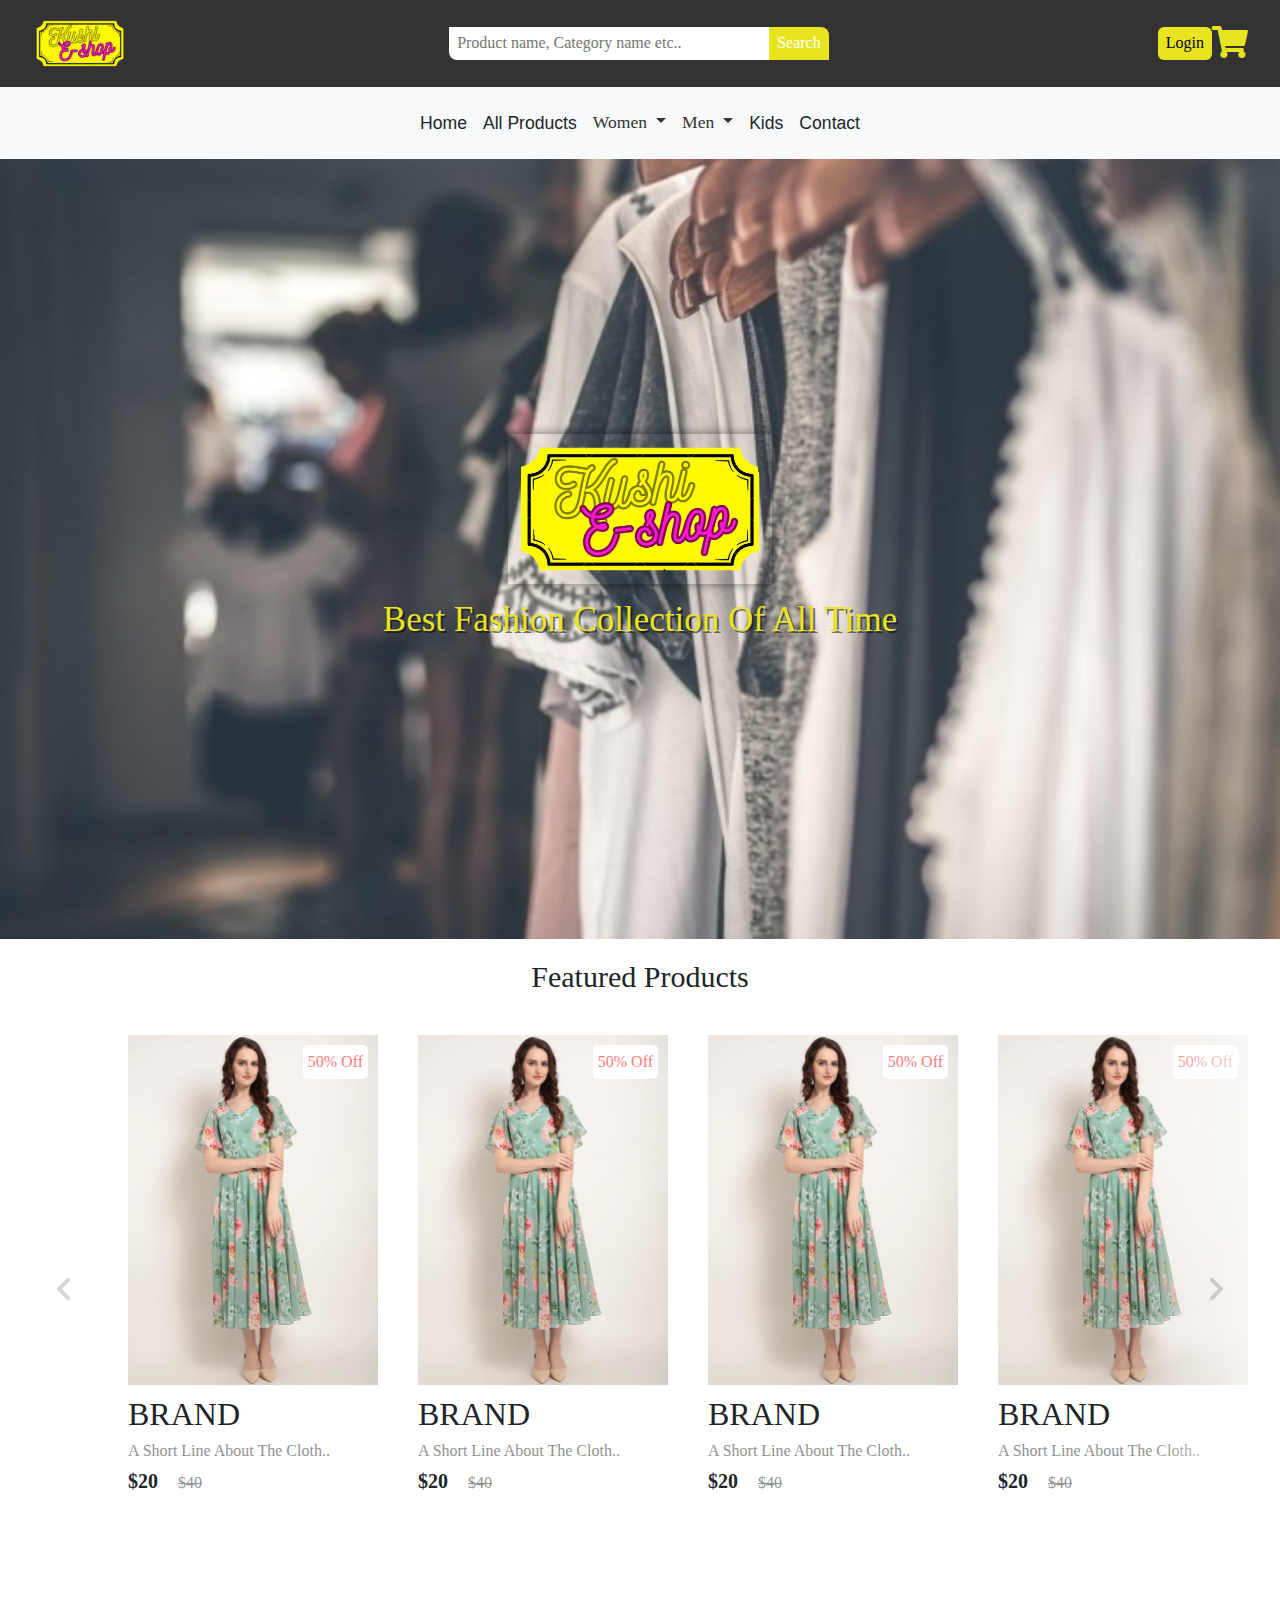
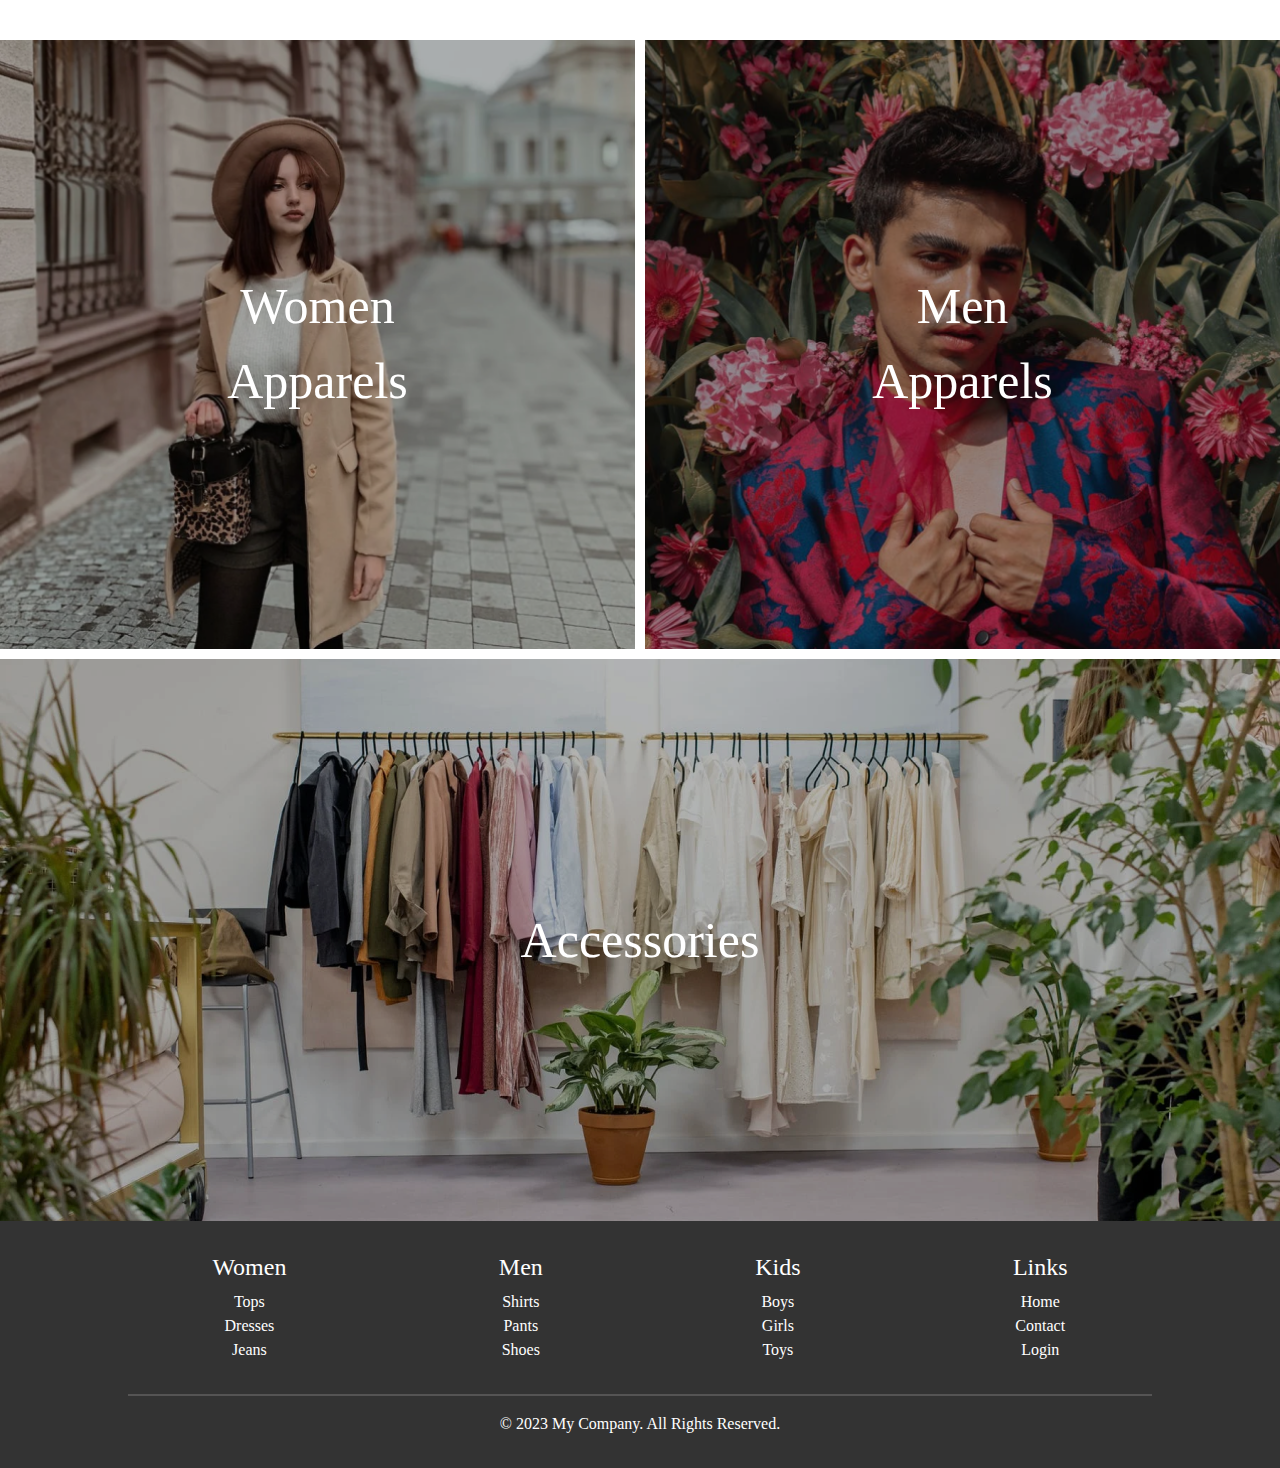
<file: praveena-mam-project/index.html>
<!DOCTYPE html>
<html lang="en">

<head>
    <meta charset="UTF-8" />
    <meta http-equiv="X-UA-Compatible" content="IE=edge" />
    <meta name="viewport" content="width=device-width, initial-scale=1.0" />
    <link rel="stylesheet" href="https://maxcdn.bootstrapcdn.com/bootstrap/4.0.0/css/bootstrap.min.css">
    <link rel="stylesheet" href="https://use.fontawesome.com/releases/v5.7.2/css/all.css">
    <script src="https://code.jquery.com/jquery-3.2.1.slim.min.js"></script>
    <script src="https://cdnjs.cloudflare.com/ajax/libs/popper.js/1.12.9/umd/popper.min.js"></script>
    <script src="https://maxcdn.bootstrapcdn.com/bootstrap/4.0.0/js/bootstrap.min.js"></script>
    <link rel="stylesheet" href="css/home.css" />
    <link href="https://cdn.jsdelivr.net/npm/bootstrap@5.0.2/dist/css/bootstrap.min.css" rel="stylesheet" integrity="sha384-EVSTQN3/azprG1Anm3QDgpJLIm9Nao0Yz1ztcQTwFspd3yD65VohhpuuCOmLASjC" crossorigin="anonymous">
    <script src="https://cdn.jsdelivr.net/npm/bootstrap@5.0.2/dist/js/bootstrap.bundle.min.js" integrity="sha384-MrcW6ZMFYlzcLA8Nl+NtUVF0sA7MsXsP1UyJoMp4YLEuNSfAP+JcXn/tWtIaxVXM" crossorigin="anonymous"></script>
    <title>KUSHI E-SHOP</title>
</head>

<body>
  <header class="">
    <div id="header1"></div>
    <script src="js/header.js"></script>
  </header>

  <!--Home Section -1 Cover Image Section-->
  <div class = "cover-image">
    <div class="content">
      <img src="img/logo.png" class="logo" alt="">
      <p class="sub-heading">best fashion collection of all time</p>
    </div>
  </div>
  <!--Featured Products Section-->
  <section class="product">
    <h2 class="product-category">Featured Products</h2>
    <button class="pre-btn"><img src="img/arrow.png" alt=""></button>
    <button class="nxt-btn"><img src="img/arrow.png" alt=""></button>
    <div class="product-container">
      <div class="product-card">
          <div class="product-image">
              <span class="discount-tag">50% off</span>
              <img src="img/card1.png" class="product-thumb" alt="">
              <button class="card-btn">add to whislist</button>
          </div>
          <div class="product-info">
              <h2 class="product-brand">brand</h2>
              <p class="product-short-des">a short line about the cloth..</p>
              <span class="price">$20</span><span class="actual-price">$40</span>
          </div>
      </div>
      <div class="product-card">
        <div class="product-image">
            <span class="discount-tag">50% off</span>
            <img src="img/card1.png" class="product-thumb" alt="">
            <button class="card-btn">add to whislist</button>
        </div>
        <div class="product-info">
            <h2 class="product-brand">brand</h2>
            <p class="product-short-des">a short line about the cloth..</p>
            <span class="price">$20</span><span class="actual-price">$40</span>
        </div>
    </div>
    <div class="product-card">
      <div class="product-image">
          <span class="discount-tag">50% off</span>
          <img src="img/card1.png" class="product-thumb" alt="">
          <button class="card-btn">add to whislist</button>
      </div>
      <div class="product-info">
          <h2 class="product-brand">brand</h2>
          <p class="product-short-des">a short line about the cloth..</p>
          <span class="price">$20</span><span class="actual-price">$40</span>
      </div>
    </div>
    <div class="product-card">
      <div class="product-image">
          <span class="discount-tag">50% off</span>
          <img src="img/card1.png" class="product-thumb" alt="">
          <button class="card-btn">add to whislist</button>
      </div>
      <div class="product-info">
          <h2 class="product-brand">brand</h2>
          <p class="product-short-des">a short line about the cloth..</p>
          <span class="price">$20</span><span class="actual-price">$40</span>
      </div>
    </div>
    <div class="product-card">
      <div class="product-image">
          <span class="discount-tag">50% off</span>
          <img src="img/card1.png" class="product-thumb" alt="">
          <button class="card-btn">add to whislist</button>
      </div>
      <div class="product-info">
          <h2 class="product-brand">brand</h2>
          <p class="product-short-des">a short line about the cloth..</p>
          <span class="price">$20</span><span class="actual-price">$40</span>
      </div>
    </div>
    <div class="product-card">
      <div class="product-image">
          <span class="discount-tag">50% off</span>
          <img src="img/card1.png" class="product-thumb" alt="">
          <button class="card-btn">add to whislist</button>
      </div>
      <div class="product-info">
          <h2 class="product-brand">brand</h2>
          <p class="product-short-des">a short line about the cloth..</p>
          <span class="price">$20</span><span class="actual-price">$40</span>
      </div>
    </div>
    <div class="product-card">
      <div class="product-image">
          <span class="discount-tag">50% off</span>
          <img src="img/card1.png" class="product-thumb" alt="">
          <button class="card-btn">add to whislist</button>
      </div>
      <div class="product-info">
          <h2 class="product-brand">brand</h2>
          <p class="product-short-des">a short line about the cloth..</p>
          <span class="price">$20</span><span class="actual-price">$40</span>
      </div>
    </div>
    <div class="product-card">
      <div class="product-image">
          <span class="discount-tag">50% off</span>
          <img src="img/card1.png" class="product-thumb" alt="">
          <button class="card-btn">add to whislist</button>
      </div>
      <div class="product-info">
          <h2 class="product-brand">brand</h2>
          <p class="product-short-des">a short line about the cloth..</p>
          <span class="price">$20</span><span class="actual-price">$40</span>
      </div>
    </div> 
  </div>
  <script src="js/home.js"></script>
  </section>
  <!-- collections -->
  <section class="collection-container">
  <a href="#" class="collection">
      <img src="img/women-collection.png" alt="">
      <p class="collection-title">women <br> apparels</p>
  </a>
  <a href="#" class="collection">
      <img src="img/men-collection.png" alt="">
      <p class="collection-title">men <br> apparels</p>
  </a>
  <a href="#" class="collection">
      <img src="img/accessories-collection.png" alt="">
      <p class="collection-title">accessories</p>
  </a>
</section>
<!-- Footer Section -->
<footer class="footer">
  <script src="js/footer.js"></script>
</footer>

</body>
</html>
</file>
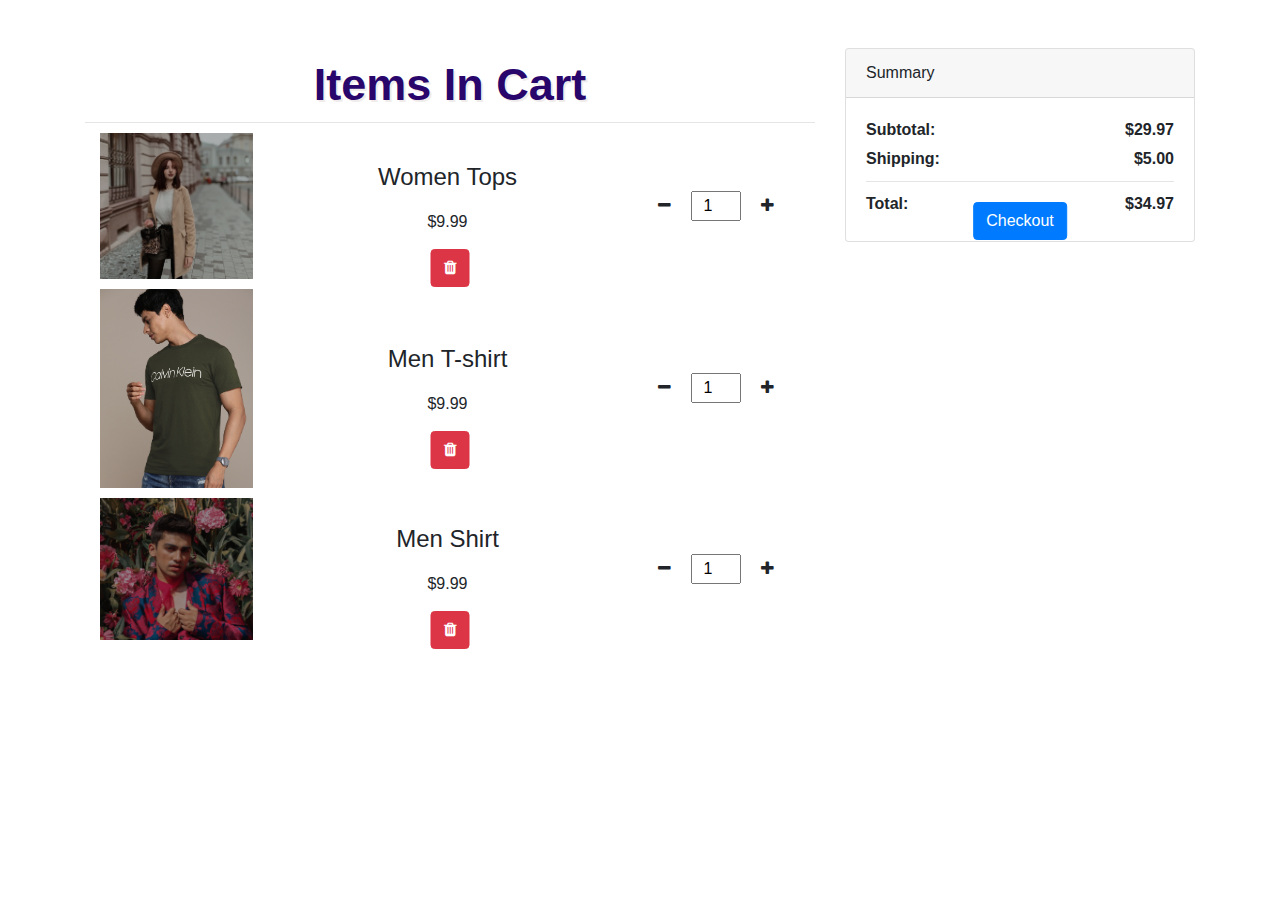
<file: praveena-mam-project/cartpage.html>
<!DOCTYPE html>
<html lang="en">

<head>
    <meta charset="UTF-8" />
    <meta http-equiv="X-UA-Compatible" content="IE=edge" />
    <meta name="viewport" content="width=device-width, initial-scale=1.0" />
    <!-- Add Bootstrap CSS and JS links in the head section of your HTML file -->
    <link rel="stylesheet" href="https://maxcdn.bootstrapcdn.com/bootstrap/4.5.2/css/bootstrap.min.css">
    <link rel="stylesheet" href="https://cdnjs.cloudflare.com/ajax/libs/font-awesome/4.7.0/css/font-awesome.min.css">
    <link rel="stylesheet" href="https://stackpath.bootstrapcdn.com/bootstrap/4.3.1/css/bootstrap.min.css">
    <link rel="stylesheet" href="css/cartcss.css" />
    <title>KUSHI E-SHOP</title>
</head>

<body>
    <div class="container mt-5">
        <div class="row">
          <div class="col-lg-8">
            <h3>Items in Cart</h3>
            <hr>
            <div class="cart-items">
              <div class="cart-item">
                <div class="col-lg-3 col-md-3 col-sm-12 item-image">
                  <img src="img/women-collection.png">
                </div>
                <div class="col-lg-6 col-md-6 col-sm-12 item-details">
                  <h4>Women Tops</h4>
                  <p>$9.99</p>
                  <button class="btn btn-danger delete-btn"><i class="fa fa-trash"></i></button>
                </div>
                <div class="col-lg-3 col-md-3 col-sm-12 item-quantity">
                  <button class="btn btn-default quantity-btn minus"><i class="fa fa-minus"></i></button>
                  <input type="number" class="quantity-input" value="1">
                  <button class="btn btn-default quantity-btn plus"><i class="fa fa-plus"></i></button>
                </div>
              </div>
              <div class="cart-item">
                <div class="col-lg-3 col-md-3 col-sm-12 item-image">
                  <img src="img/product image 3.png">
                </div>
                <div class="col-lg-6 col-md-6 col-sm-12 item-details">
                  <h4>Men T-shirt</h4>
                  <p>$9.99</p>
                  <button class="btn btn-danger delete-btn"><i class="fa fa-trash"></i></button>
                </div>
                <div class="col-lg-3 col-md-3 col-sm-12 item-quantity">
                  <button class="btn btn-default quantity-btn minus"><i class="fa fa-minus"></i></button>
                  <input type="number" class="quantity-input" value="1">
                  <button class="btn btn-default quantity-btn plus"><i class="fa fa-plus"></i></button>
                </div>
              </div>
              <div class="cart-item">
                <div class="col-lg-3 col-md-3 col-sm-12 item-image">
                  <img src="img/men-collection.png">
                </div>
                <div class="col-lg-6 col-md-6 col-sm-12 item-details">
                  <h4>Men Shirt</h4>
                  <p>$9.99</p>
                  <button class="btn btn-danger delete-btn"><i class="fa fa-trash"></i></button>
                </div>
                <div class="col-lg-3 col-md-3 col-sm-12 item-quantity">
                  <button class="btn btn-default quantity-btn minus"><i class="fa fa-minus"></i></button>
                  <input type="number" class="quantity-input" value="1">
                  <button class="btn btn-default quantity-btn plus"><i class="fa fa-plus"></i></button>
                </div>
              </div>
            </div>
          </div>
          <div class="col-lg-4 card-div">
            <div class="card summary-card">
              <div class="card-header">Summary</div>
              <div class="card-body">
                <div class="subtotal">
                  <span>Subtotal:</span>
                  <span>$29.97</span>
                </div>
                <div class="shipping">
                  <span>Shipping:</span>
                  <span>$5.00</span>
                </div>
                <hr>
                <div class="total">
                  <span>Total:</span>
                  <span>$34.97</span>
                </div>
                <button class="btn btn-primary checkout-btn">Checkout</button>
              </div>
            </div>
          </div>
        </div>
      </div>      
</body>
</html>
</file>
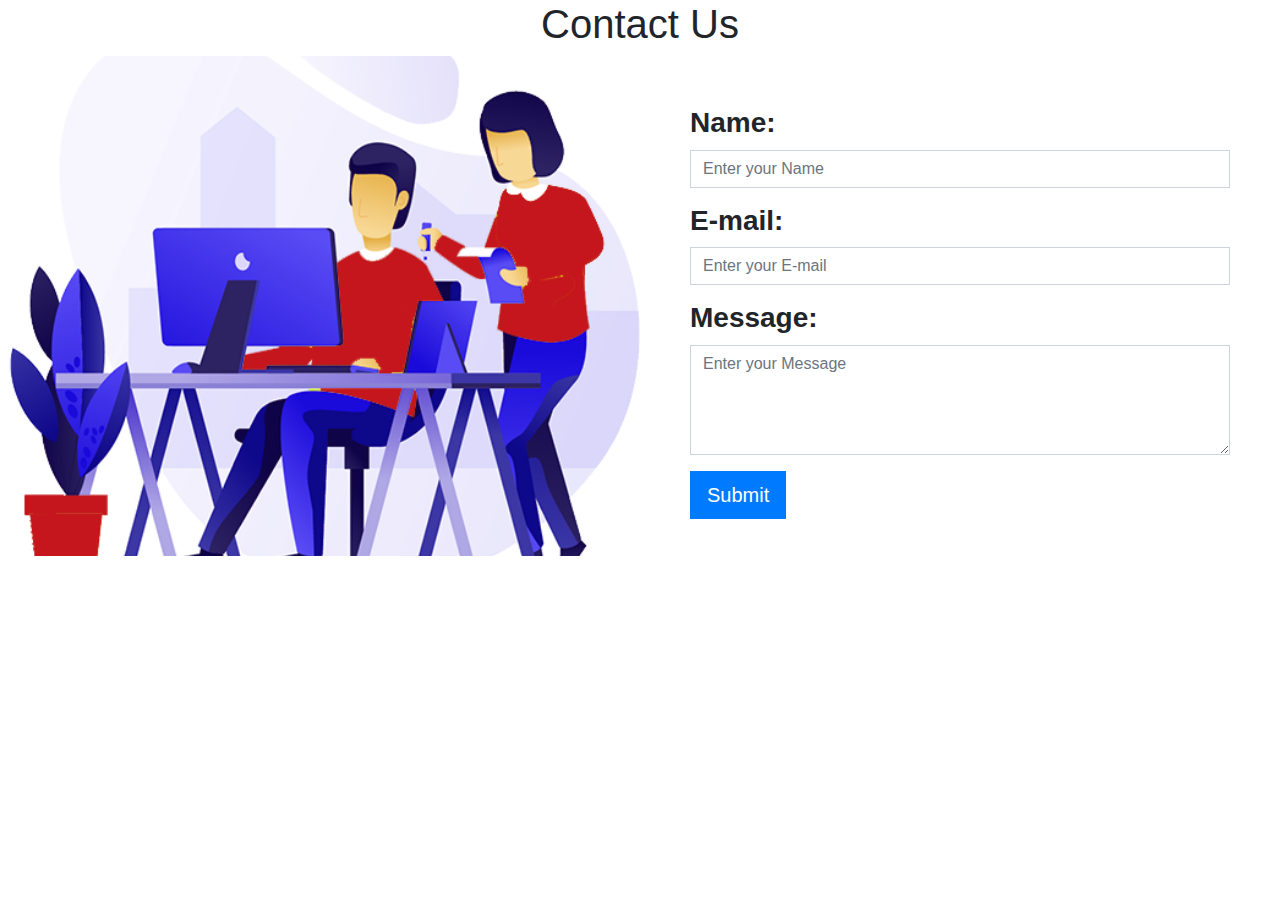
<file: praveena-mam-project/contactpage.html>
<!DOCTYPE html>
<html>
  <head>
    <title>Contact Us</title>
    <link rel="stylesheet" href="https://stackpath.bootstrapcdn.com/bootstrap/4.3.1/css/bootstrap.min.css">
    <style>
        h2{
            text-align: center;
            font-size: 40px;
        }
      .contact-image {
        background: url('img/contact.png') no-repeat center;
        background-size: cover;
        height: 500px;
      }
      
      .contact-form {
        padding: 50px;
      }
      
      .contact-form h3 {
        margin-bottom: 10px;
        font-weight: bold;
      }
      
      .form-control {
        border-radius: 0;
      }
      
      button[type="submit"] {
        border-radius: 0;
        background-color: #007bff;
        color: #fff;
      }
    </style>
  </head>
  <body>
    <h2>Contact Us</h2>
  </hr>
    <div class="container-fluid">
      <div class="row">
        <div class="col-md-6 contact-image"></div>
        <div class="col-md-6 contact-form">
          <div class="form-group">
            <h3>Name:</h3>
            <input type="text" class="form-control" placeholder="Enter your Name" required>
          </div>
          <div class="form-group">
            <h3>E-mail:</h3>
            <input type="email" class="form-control" placeholder="Enter your E-mail" required>
          </div>
          <div class="form-group">
            <h3>Message:</h3>
            <textarea class="form-control" rows="4" placeholder="Enter your Message" required></textarea>
          </div>
          <button type="submit" class="btn btn-primary btn-lg">Submit</button>
        </div>
      </div>
    </div>
  </body>
</html>
</file>
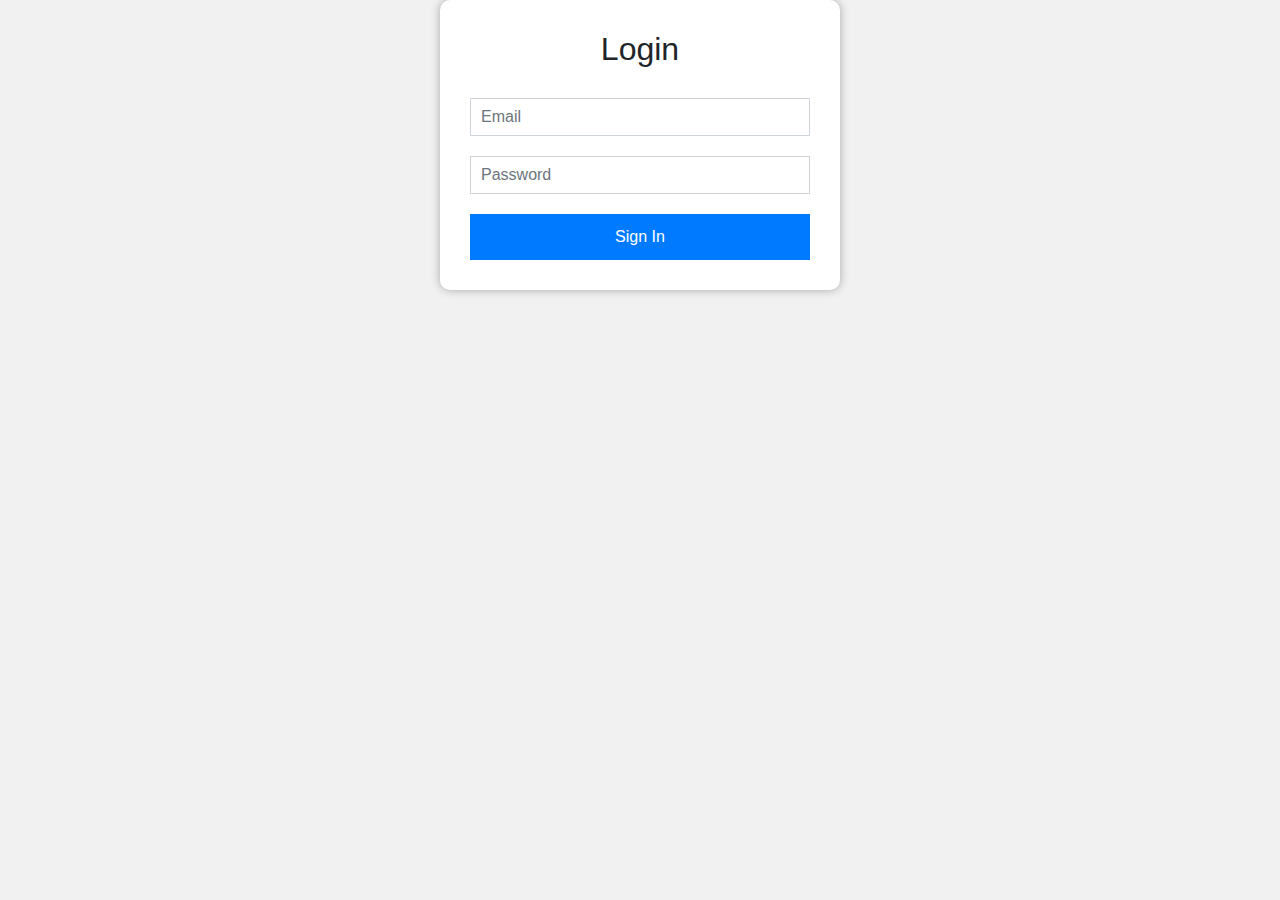
<file: praveena-mam-project/login.html>
<!DOCTYPE html>
<html>
  <head>
    <title>Login</title>
    <meta name="viewport" content="width=device-width, initial-scale=1">
    <link rel="stylesheet" href="https://stackpath.bootstrapcdn.com/bootstrap/4.3.1/css/bootstrap.min.css">
    <style>
      body {
        background-color: #f1f1f1;
      }
      
      .login-form {
        background-color: #fff;
        border-radius: 10px;
        box-shadow: 0 0 10px rgba(0, 0, 0, 0.3);
        margin: auto;
        max-width: 400px;
        padding: 30px;
        text-align: center;
      }
      
      h2 {
        margin-bottom: 30px;
      }
      
      input[type="email"],
      input[type="password"] {
        border-radius: 0;
        margin-bottom: 20px;
        padding: 10px;
        width: 100%;
      }
      
      button[type="submit"] {
        border-radius: 0;
        background-color: #007bff;
        color: #fff;
        padding: 10px 20px;
      }
    </style>
  </head>
  <body>
    <div class="container">
      <div class="row">
        <div class="col-md-6 offset-md-3 login-form">
          <h2>Login</h2>
          <form onsubmit="return login()">
            <div class="form-group">
              <input type="email" class="form-control" placeholder="Email" id="email" required>
            </div>
            <div class="form-group">
              <input type="password" class="form-control" placeholder="Password" id="password" required>
            </div>
            <button type="submit" class="btn btn-primary btn-block">Sign In</button>
          </form>
        </div>
      </div>
    </div>
    
    <script>
      function login() {
        var email = document.getElementById("email").value;
        var password = document.getElementById("password").value;
        
        if (email === "admin@admin.com" && password === "123456") {
          alert("Login successful");
          return true;
        } else {
          alert("Incorrect email or password");
          return false;
        }
      }
    </script>
  </body>
</html>
</file>
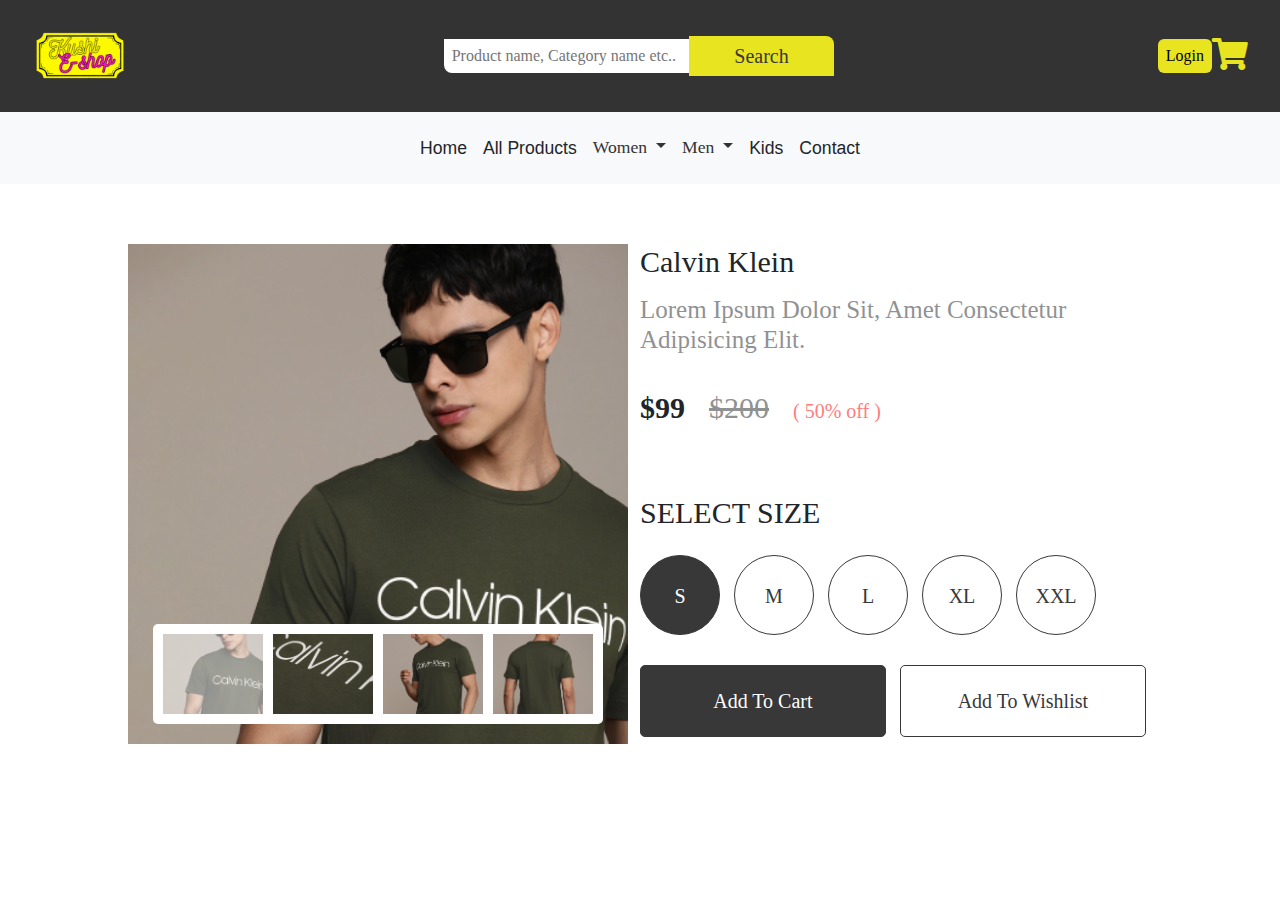
<file: praveena-mam-project/product.html>
<!DOCTYPE html>
<html lang="en">

<head>
    <meta charset="UTF-8" />
    <meta http-equiv="X-UA-Compatible" content="IE=edge" />
    <meta name="viewport" content="width=device-width, initial-scale=1.0" />
    <link rel="stylesheet" href="https://maxcdn.bootstrapcdn.com/bootstrap/4.0.0/css/bootstrap.min.css">
    <link rel="stylesheet" href="https://use.fontawesome.com/releases/v5.7.2/css/all.css">
    <script src="https://code.jquery.com/jquery-3.2.1.slim.min.js"></script>
    <script src="https://cdnjs.cloudflare.com/ajax/libs/popper.js/1.12.9/umd/popper.min.js"></script>
    <script src="https://maxcdn.bootstrapcdn.com/bootstrap/4.0.0/js/bootstrap.min.js"></script>
    <link rel="stylesheet" href="css/home.css">
    <link rel="stylesheet" href="css/product.css">
    <script src="js/footer.js"></script>
    <script src="js/home.js"></script>
    <script src="js/product.js"></script>
    <title>KUSHI E-SHOP</title>
</head>
<body>
    <header>
        <div id="header1"></div>
        <script src="js/header.js"></script>
      </header>

      <section class="product-details">
        <div class="image-slider">
            <div class="product-images">
                <img src="img/product image 1.png" class="active" alt="">
                <img src="img/product image 2.png" alt="">
                <img src="img/product image 3.png" alt="">
                <img src="img/product image 4.png" alt="">
            </div>
        </div>
        <div class="details">
            <h2 class="product-brand">calvin klein</h2>
            <p class="product-short-des">Lorem ipsum dolor sit, amet consectetur adipisicing elit.</p>
            <span class="product-price">$99</span>
            <span class="product-actual-price">$200</span>
            <span class="product-discount">( 50% off )</span>
            <p class="product-sub-heading">select size</p>
            <input type="radio" name="size" value="s" checked hidden id="s-size">
            <label for="s-size" class="size-radio-btn check">s</label>
            <input type="radio" name="size" value="m" hidden id="m-size">
            <label for="m-size" class="size-radio-btn">m</label>
            <input type="radio" name="size" value="l" hidden id="l-size">
            <label for="l-size" class="size-radio-btn">l</label>
            <input type="radio" name="size" value="xl" hidden id="xl-size">
            <label for="xl-size" class="size-radio-btn">xl</label>
            <input type="radio" name="size" value="xxl" hidden id="xxl-size">
            <label for="xxl-size" class="size-radio-btn">xxl</label>
            <button class="btn cart-btn">add to cart</button>
            <button class="btn">add to wishlist</button>
        </div>
        <script src="js/product.js"></script>
    </section>

      <!-- Footer Section -->
      <footer class="footer">
        <script src="js/footer.js"></script>
    </footer>
</body>
</file>
<file: praveena-mam-project/css/home.css>
@import 'nav.css';
@import 'footer.css';

.cover-image{
  width: 100%;
  height: calc(100vh - 120px);
  background-image: url('../img/cover-image.jpg');
  background-size: cover;
  display: flex;
  justify-content: center;
  align-items: center;
}

.cover-image .logo{
  height: 150px;
  display: block;
  margin: auto;
  box-shadow: 0px 0px 10px rgba(0, 0, 0, 0.5);
}

.cover-image .sub-heading{
  margin-top: 10px;
  text-align: center;
  color: #e8e420;
  text-transform: capitalize;
  font-size: 35px;
  font-weight: 300;
  text-shadow: 2px 2px rgba(0, 0, 0, 0.5);
}

.product{
  position: relative;
  overflow: hidden;
  padding: 20px 0;
}

.product-category{
  padding: 0 10vw;
  text-align: center;
  font-size: 30px;
  font-weight: 500;
  margin-bottom: 40px;
  text-transform: capitalize;
}

.product-container{
  padding: 0 10vw;
  display: flex;
  overflow-x: auto;
  scroll-behavior: smooth;
}

.product-container::-webkit-scrollbar{
  display: none;
}

.product-card{
  flex: 0 0 auto;
  width: 250px;
  height: 65vh;
  margin-right: 40px;
}

.product-image{
  position: relative;
  width: 100%;
  height: 350px;
  overflow: hidden;
}

.product-thumb{
  width: 100%;
  height: 350px;
  object-fit: cover;
}

.discount-tag{
  position: absolute;
  background: #fff;
  padding: 5px;
  border-radius: 5px;
  color: #ff7d7d;
  right: 10px;
  top: 10px;
  text-transform: capitalize;
}

.card-btn{
  position: absolute;
  bottom: 10px;
  left: 50%;
  transform: translateX(-50%);
  padding: 10px;
  width: 90%;
  text-transform: capitalize;
  border: none;
  outline: none;
  background: #fff;
  border-radius: 5px;
  transition: 0.5s;
  cursor: pointer;
  opacity: 0;
}

.product-card:hover .card-btn{
  opacity: 1;
}

.card-btn:hover{
  background: #efefef;
}

.product-info{
  width: 100%;
  height: 100px;
  padding-top: 10px;
}

.product-brand{
  text-transform: uppercase;
}

.product-short-des{
  width: 100%;
  height: 20px;
  line-height: 20px;
  overflow: hidden;
  opacity: 0.5;
  text-transform: capitalize;
  margin: 5px 0;
}

.price{
  font-weight: 900;
  font-size: 20px;
}

.actual-price{
  margin-left: 20px;
  opacity: 0.5;
  text-decoration: line-through;
}

.pre-btn, .nxt-btn{
  border: none;
  width: 10vw;
  height: 100%;
  position: absolute;
  top: 0;
  display: flex;
  justify-content: center;
  align-items: center;
  background: linear-gradient(90deg, rgba(255, 255, 255, 0) 0%, #fff 100%);
  cursor: pointer;
  z-index: 8;
}

.pre-btn{
  left: 0;
  transform: rotate(180deg);
}

.nxt-btn{
  right: 0;
}

.pre-btn img, .nxt-btn img{
  opacity: 0.2;
}

.pre-btn:hover img, .nxt-btn:hover img{
  opacity: 1;
}

.collection-container{
  width: 100%;
  display: grid;
  grid-template-columns: repeat(2, 1fr);
  grid-gap: 10px;
}

.collection{
  position: relative;
}

.collection img{
  width: 100%;
  height: 100%;
  object-fit: cover;
}

.collection p{
  position: absolute;
  top: 50%;
  left: 50%;
  transform: translate(-50%, -50%);
  text-align: center;
  color: #fff;
  font-size: 50px;
  text-transform: capitalize;
}

.collection:nth-child(3){
  grid-column: span 2;
  margin-bottom: 10px;
}
</file>
<file: praveena-mam-project/css/cartcss.css>
h3{
  margin-top: 10px;
  text-align: center;
  color: #29066b;
  text-transform: capitalize;
  font-size: 5vh;
  font-weight: bolder;
  text-shadow: 2px 2px rgb(241, 236, 236);
}
.cart-items {
    margin-bottom: 20px;
  }
  
  .cart-item {
    display: flex;
    justify-content: space-between;
    align-items: center;
    margin-bottom: 10px;
  }
  
  .item-image img {
    width: 100%;
  }
  
  .item-details {
    padding-left: 10px;
  }
  
  .item-details h4 {
    margin-top: 0;
    text-align: center;
  }

  .item-details p {
    margin-top: 2vh;
    text-align: center;
  }

  .delete-btn{
  margin-top: 2vh;
  position: absolute; /* Position the button relative to the nearest positioned ancestor */
  left: 50%; /* Set the left edge of the button to the middle of the screen */
  transform: translate(-50%, -50%);
  }

  .checkout-btn{
  position: absolute; /* Position the button relative to the nearest positioned ancestor */
  left: 50%; /* Set the left edge of the button to the middle of the screen */
  transform: translate(-50%, -50%);
  }
  
  .item-quantity {
    display: flex;
    align-items: center;
  }
  
  .quantity-btn {
    background-color: #fff;
    border: none;
    padding: 5px 10px;
    cursor: pointer;
  }
  
  .quantity-btn:focus,
  .quantity-btn:active {
    outline: none;
  }
  
  .quantity-input {
    width: 50px;
    margin: 0 10px;
    text-align: center;
  }
  
  /* .summary-card {
    position: absolute; 
    left:50%;
    top: 50%; 
    transform: translate(-50%, -50%);
    width: 100%
  }
   */
  .subtotal,
  .shipping,
  .total {
    display: flex;
    justify-content: space-between;
    margin-bottom: 5px;
  }
  
  .subtotal span,
  .shipping span,
  .total span {
    font-weight: bold;
  }
  
  hr {
    margin: 10px 0;
  }

  @media only screen and (max-width: 500px) {
    .card-div{
        margin-top:10rem;
    }
  }
</file>
<file: praveena-mam-project/css/product.css>
.product-details{
    width: 100%;
    padding: 60px 10vw;
    display: flex;
    justify-content: space-between;
}

.image-slider{
    width: 500px;
    height: 500px;
    position: relative;
    background-image: url('../img/product\ image\ 1.png');
    background-size: cover;
}

.product-images{
    position: absolute;
    bottom: 20px;
    left: 50%;
    transform: translateX(-50%);
    width: 90%;
    background: #fff;
    border-radius: 5px;
    display: grid;
    grid-template-columns: repeat(4, 1fr);
    height: 100px;
    grid-gap: 10px;
    padding: 10px;
}

.product-images img{
    width: 100%;
    height: 80px;
    object-fit: cover;
    cursor: pointer;
}

.product-images img.active{
    opacity: 0.5;
}

.details{
    width: 50%;
}

.details .product-brand{
    text-transform: capitalize;
    font-size: 30px;
}

.details .product-short-des{
    font-size: 25px;
    line-height: 30px;
    height: auto;
    margin: 15px 0 30px;
}

.product-price{
    font-weight: 700;
    font-size: 30px;
}

.product-actual-price{
    font-size: 30px;
    opacity: 0.5;
    text-decoration: line-through;
    margin: 0 20px;
    font-weight: 300;
}

.product-discount{
    color: #ff7d7d;
    font-size: 20px;
}

.product-sub-heading{
    font-size: 30px;
    text-transform: uppercase;
    margin: 60px 0 10px;
    font-weight: 300;
}

.size-radio-btn{
    display: inline-block;
    width: 80px;
    height: 80px;
    text-align: center;
    font-size: 20px;
    border: 1px solid #383838;
    border-radius: 50%;
    margin: 10px;
    margin-left: 0;
    line-height: 80px;
    text-transform: uppercase;
    color: #383838;
    cursor: pointer;
}

.size-radio-btn.check{
    background: #383838;
    color: #fff;
}

.btn{
    width: 48%;
    padding: 20px;
    border-radius: 5px;
    background: none;
    border: 1px solid #383838;
    color: #383838;
    font-size: 20px;
    cursor: pointer;
    margin: 20px 0;
    text-transform: capitalize;
}

.cart-btn{
    margin-right: 2%;
    background: #383838;
    color: #fff;
}
</file>
